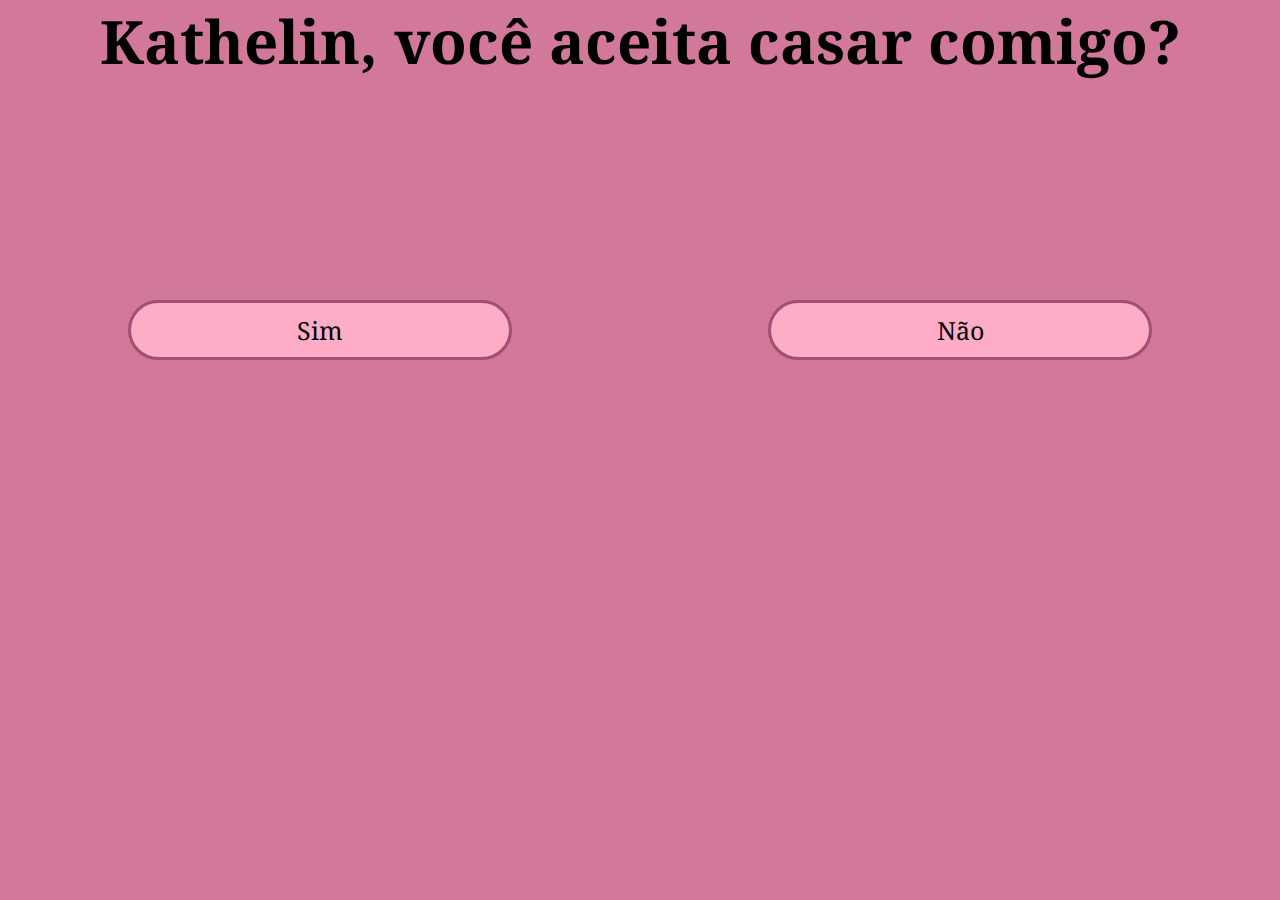
<file: index.html>
<!DOCTYPE html>
<html lang="pt-br">
<head>
    <meta charset="UTF-8">
    <meta http-equiv="X-UA-Compatible" content="IE=edge">
    <meta name="viewport" content="width=device-width, initial-scale=1.0">
    <title>Casa comigo?</title>
    <link rel="stylesheet" href="style/style.css">
</head>
<body>
    <div class="container">
        <h1>Kathelin, você aceita casar comigo?</h1>
        <button class="sim"> <a href="outra página/sim.html"> Sim </a></button>
        <button class="nao">Não</button>
    </div>
    <script src="script.js"></script>
</body>
</html>
</file>
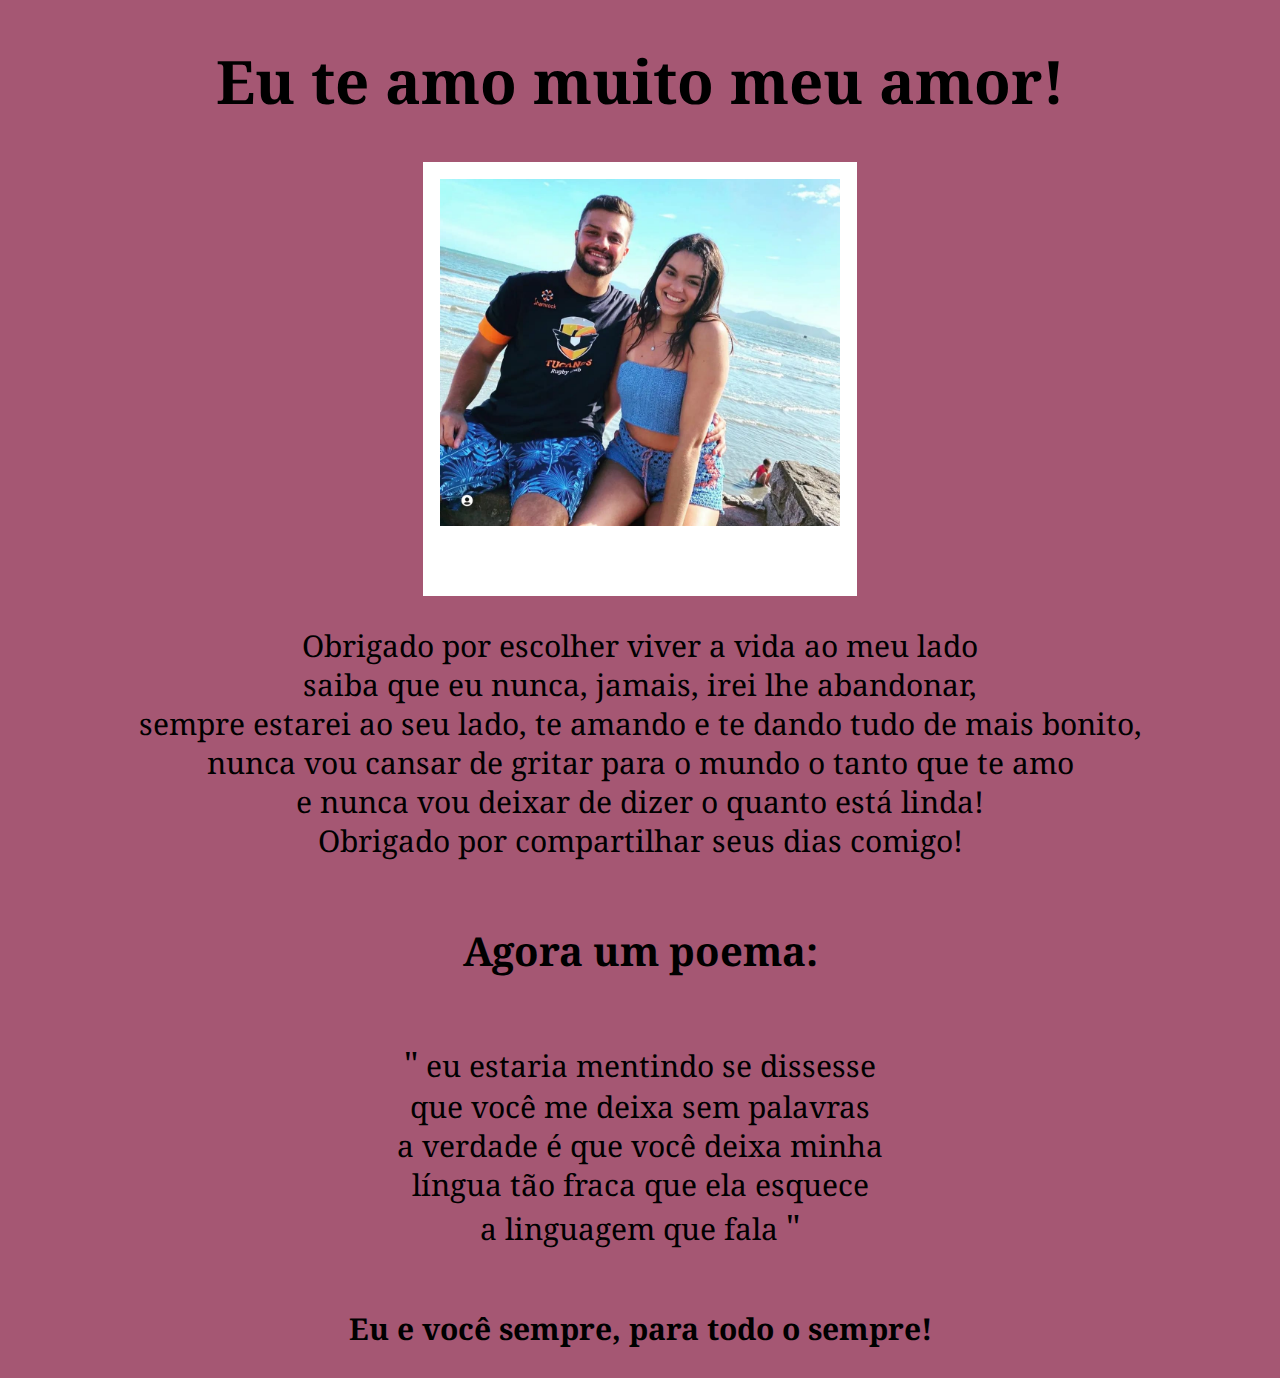
<file: outra página/sim.html>
<!DOCTYPE html>
<html lang="pt-br">
<head>
    <meta charset="UTF-8">
    <meta http-equiv="X-UA-Compatible" content="IE=edge">
    <meta name="viewport" content="width=device-width, initial-scale=1.0">
    <title>Sim!</title>
    <link rel="stylesheet" href="stylesim.css">
</head>
<body>
    <div class="container">
    <h1>Eu te amo muito meu amor!</h1>
    <img src="WhatsApp Image 2022-09-27 at 20.47.20.jpeg" alt="">

    <p>Obrigado por escolher viver a vida ao meu lado <br>
        saiba que eu nunca, jamais, irei lhe abandonar, <br>
        sempre estarei ao seu lado, te amando e te dando tudo de mais bonito, <br>
        nunca vou cansar de gritar para o mundo o tanto que te amo <br>
        e nunca vou deixar de dizer o quanto está linda! <br>
        Obrigado por compartilhar seus dias comigo!</p>
        <h2>Agora um poema:</h2>
    <p><span>"</span> eu estaria mentindo se dissesse <br>
        que você me deixa sem palavras <br>
        a verdade é que você deixa minha <br>
        língua tão fraca que ela esquece <br>
        a linguagem que fala <span>"</span></p>
        <p> <strong> Eu e você sempre, para todo o sempre! </strong></p>
    </div>
</body>
</html>
</file>
<file: style/style.css>
@import url('https://fonts.googleapis.com/css2?family=Noto+Serif&display=swap');
body{
    margin: 0;
    padding: 0;
    box-sizing: border-box;
    background-color: #d1789b;
    font-family: 'Noto Serif', serif;
}
.container{
    display: grid;
    grid-template-columns: repeat(2, 1fr);
}
a{
    text-decoration: none;
    font-family: 'Noto Serif', serif;
    color: black;
}
h1{
    grid-column: 1/3;
    font-size: 70px;
    margin: 0 auto;
    height: 300px;
}
.sim{
    grid-column: 1/2;
    font-size: 25px;
    
}
.nao{
    grid-column: 2/3;
    font-family: 'Noto Serif', serif;
    font-size: 25px;
}
button{
    cursor: pointer;
    margin: 0 auto;
    width: 20%;
    height: 60px;
    background-color: #ffacc6;
    border: 3px solid #a25072;
    border-radius: 40px;
}
button:hover{
    background-color: #a25072 ;
    border: 3px solid #ffacc6;
}
.ativo{
    margin-top: 200px;
}

/* Telas Pequenas */
@media (min-width: 249px) and (max-width: 480px) 
{
    button{
        width: 100%;
    }
    h1{
        font-size: 45px;
        text-align: center;
    }
}

/* ----------------------------------------------------------------------------------------- */
/* Telas Médias */
@media (min-width: 481px)  and (max-width: 1024px) 
{
    button{
        width: 60%;
    }
    h1{
        font-size: 60px;
        text-align: center;
    }
}

/* ----------------------------------------------------------------------------------------- */
/* Telas Grandes */
@media screen and (min-width: 1024px) 
{
    button{
        width: 60%;
    }
    h1{
        font-size: 60px;
        text-align: center;
    }
}
</file>
<file: outra página/stylesim.css>
@import url('https://fonts.googleapis.com/css2?family=Noto+Serif&display=swap');
body{
    margin: 0;
    padding: 0;
    box-sizing: border-box;
    background-color: #a55773;
    font-family: 'Noto Serif', serif;
}
.container{
    display: flex;
    flex-direction: column;
    justify-content: center;
    align-items: center;
    font-family: 'Noto Serif', serif;
}
h1{
    font-size: 60px;
}
h2{
    font-size: 40px;
}
img{
    width: 400px;
    border-top: 17px solid white;
    border-left: 17px solid white;
    border-right: 17px solid white;
    border-bottom: 70px solid white;
}
span{
    font-size: 35px;
    
}
p{
    text-align: center;
    line-height: 1.3;
    font-size: 30px;
    
}
/* Telas Pequenas */
@media (min-width: 249px) and (max-width: 480px) 
{
 h1{
      font-size: 40px;
      text-align: center;
      justify-self: center;
      align-self: center;
 }
 img{
    width: 200px;
 }
 p{
    font-size: 18px;
 }
 h2{
    font-size: 20px;
      text-align: center;
      justify-self: center;
      align-self: center;
 }
}

/* ----------------------------------------------------------------------------------------- */
/* Telas Médias */
@media (min-width: 481px)  and (max-width: 1024px) 
{
    h1{
        text-align: center;
      justify-self: center;
      align-self: center;
    }
}

/* ----------------------------------------------------------------------------------------- */
/* Telas Grandes */
@media screen and (min-width: 1024px) 
{
 
}
</file>
